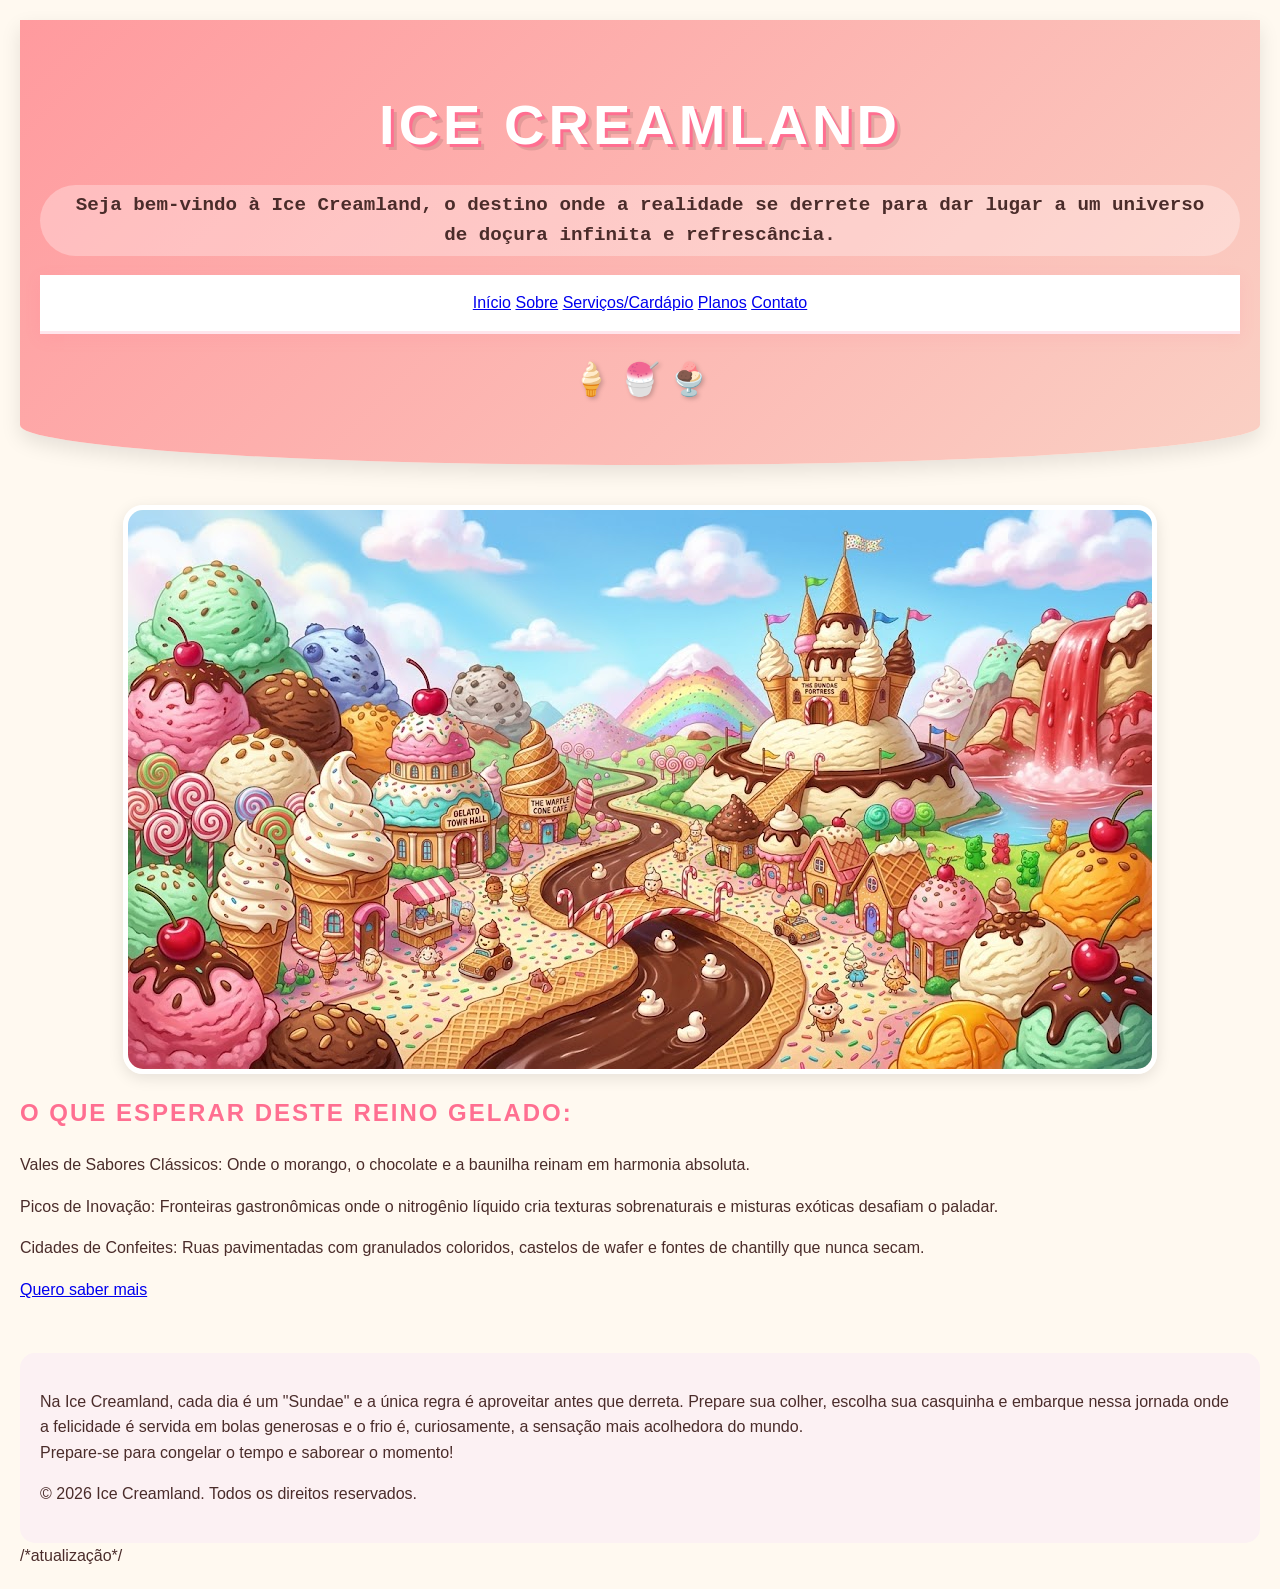
<file: index.html>
<!DOCTYPE html>
<html lang="pt-br">

<head>
    <meta charset="UTF-8">
    <meta name="viewport" content="width=device-width, initial-scale=1.0">
    <title>Ice Creamland</title>
    <link rel="stylesheet" href="style.css">
</head>

<body>

    <header>
        <h1>Ice Creamland</h1>
        <p>Seja bem-vindo à Ice Creamland, o destino onde a realidade se derrete para dar lugar a um universo de doçura infinita e refrescância.</p>

        <nav>
            <a href="index.html">Início</a>
            <a href="sobre.html">Sobre</a>
            <a href="servicos.html">Serviços/Cardápio</a>
            <a href="planos.html">Planos</a>
            <a href="contato.html">Contato</a>
        </nav>
    </header>

    <main>
        <section class="banner">
            <img src="IceCreamland.jpg" alt="sorvetes">
            <h2>O Que Esperar deste Reino Gelado:</h2>
            <p>Vales de Sabores Clássicos: Onde o morango, o chocolate e a baunilha reinam em harmonia absoluta.</p>
            <p>Picos de Inovação: Fronteiras gastronômicas onde o nitrogênio líquido cria texturas sobrenaturais e misturas exóticas desafiam o paladar.</p>
            <p>Cidades de Confeites: Ruas pavimentadas com granulados coloridos, castelos de wafer e fontes de chantilly que nunca secam.</p>
            <a href="servicos.html" class="botao">Quero saber mais</a>
        </section>
    </main>

    <footer>
        <p>Na Ice Creamland, cada dia é um "Sundae" e a única regra é aproveitar antes que derreta. Prepare sua colher, escolha sua casquinha e embarque nessa jornada onde a felicidade é servida em bolas generosas e o frio é, curiosamente, a sensação mais acolhedora do mundo.<br>    

        Prepare-se para congelar o tempo e saborear o momento!</p>
        <p>&copy; 2026 Ice Creamland. Todos os direitos reservados.</p>
    </footer>

</body>
</html>                                                                 
/*atualização*/
</file>
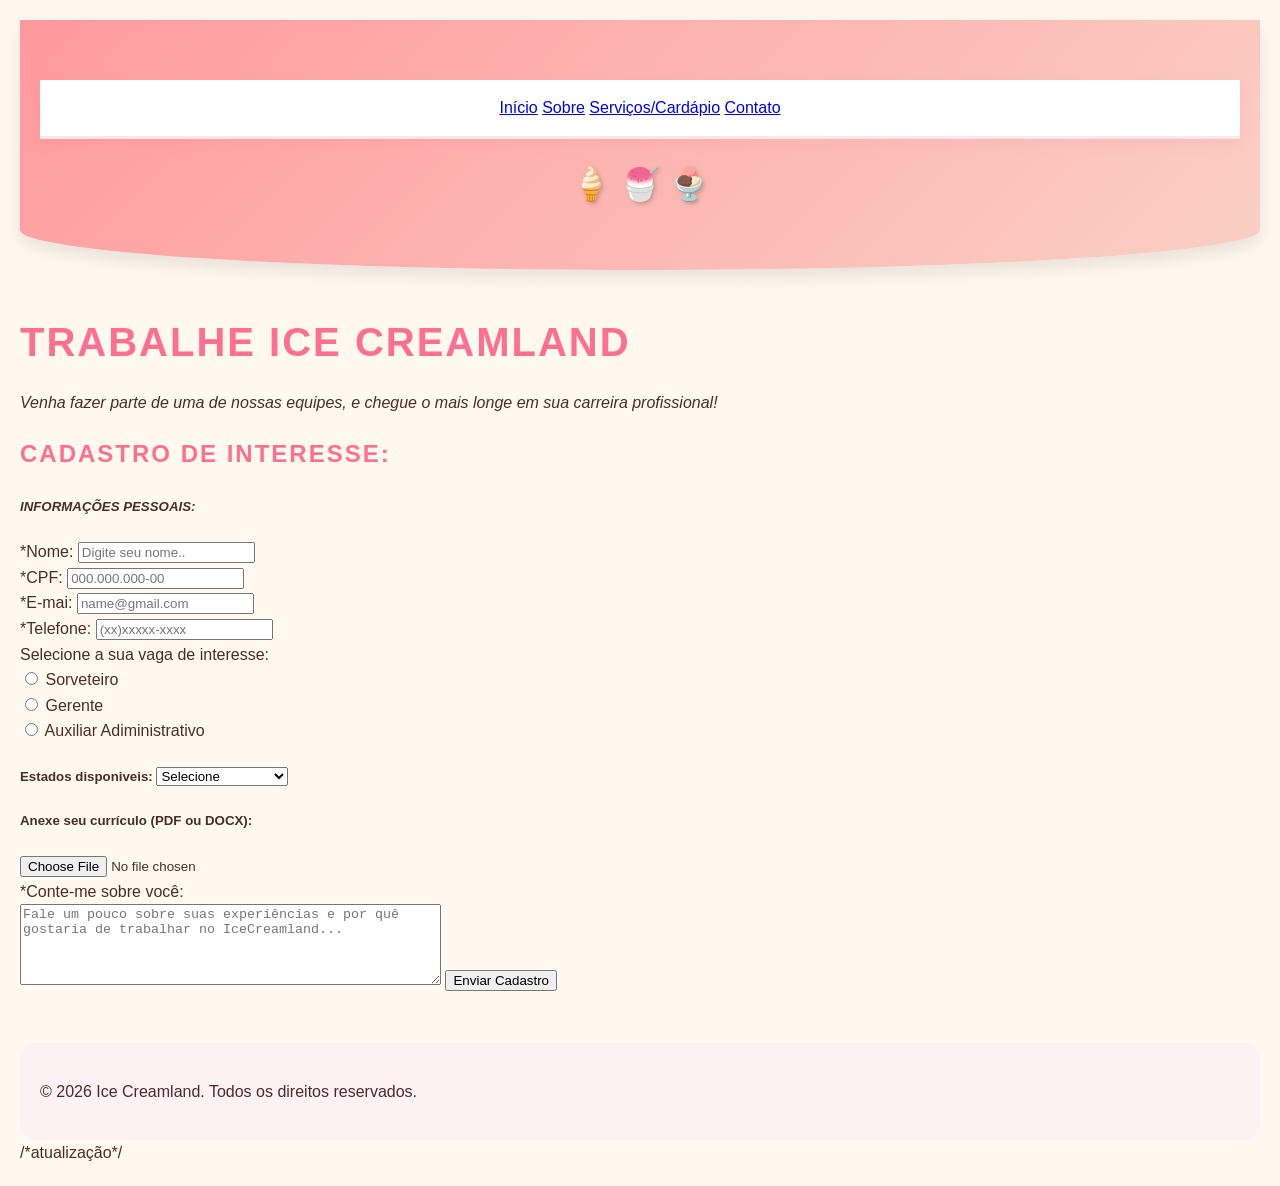
<file: contato.html>
<!DOCTYPE html>
<html lang="en">
<head>
    <meta charset="UTF-8">
    <meta name="viewport" content="width=device-width, initial-scale=1.0">
    <title>Ice Creamland</title>
    <link rel="stylesheet" href="style.css">
</head>

<body>
    <header>
        <nav>
            <a href="index.html">Início</a>
            <a href="sobre.html">Sobre</a>
            <a href="servicos.html">Serviços/Cardápio<a>
            <a href="contato.html">Contato</a>
        </nav>
    </header>
    <h1>Trabalhe Ice Creamland</h1>
    <p><i>Venha fazer parte de uma de nossas equipes, e chegue o mais longe em sua carreira profissional!</i></p>
    <h2>Cadastro de interesse:</h2>
    <h5><i>INFORMAÇÕES PESSOAIS:</i></h5>
        <form action="">
            <label for="name">*Nome: </label>
            <input type="text" id="name" placeholder="Digite seu nome.." required><br>
            
            <label for="cpf">*CPF: </label>
            <input type="text" id="cpf" placeholder="000.000.000-00"required><br>
            
            <label for="email">*E-mai:</label>
            <input type="email" id="email" placeholder="name@gmail.com"><br>
            
            <label for="tel">*Telefone:</label>
            <input type="tel" id="tel" placeholder="(xx)xxxxx-xxxx" required><br>

            <label for="cargos">Selecione a sua vaga de interesse:</label><br>
            <input type="radio" id="mot" name="cargos" value="Motorista">
            <label for="mot">Sorveteiro</label><br>
     
            <input type="radio" id="adm" name="cargos" value="Administrativo">
            <label for="adm">Gerente</label><br>

            <input type="radio" id="log" name="cargos" value="Logística">
            <label for="log">Auxiliar Adiministrativo</label><br>

            <h5>Estados disponiveis:</h5->
            <select name="estados" id="municipio">
                <option value="">Selecione</option>
                <option value="MA">Maranhão</option>
                <option value="PR">Paraná</option>
                <option value="RS">Rio Grande do Sul</option>  
                <option value="SC">Santa Catarina</option>
                <option value="TO">Tocantins</option>
            </select>
            <h5>Anexe seu currículo (PDF ou DOCX):</h5>
            <input type="file" name="curriculo" id="curriculo" accept=".pdf, .docx"><br>
            <label for="sobre">*Conte-me sobre você:</label><br>
            <textarea id="sobre" name="sobre" rows="5" cols="50" placeholder="Fale um pouco sobre suas experiências e por quê gostaria de trabalhar no IceCreamland..." required></textarea>
            <input type="submit" value="Enviar Cadastro"/>
            

        </form>
        <footer>
        <p>&copy; 2026 Ice Creamland. Todos os direitos reservados.</p>
    </footer>
</body>
</html>
/*atualização*/
</file>
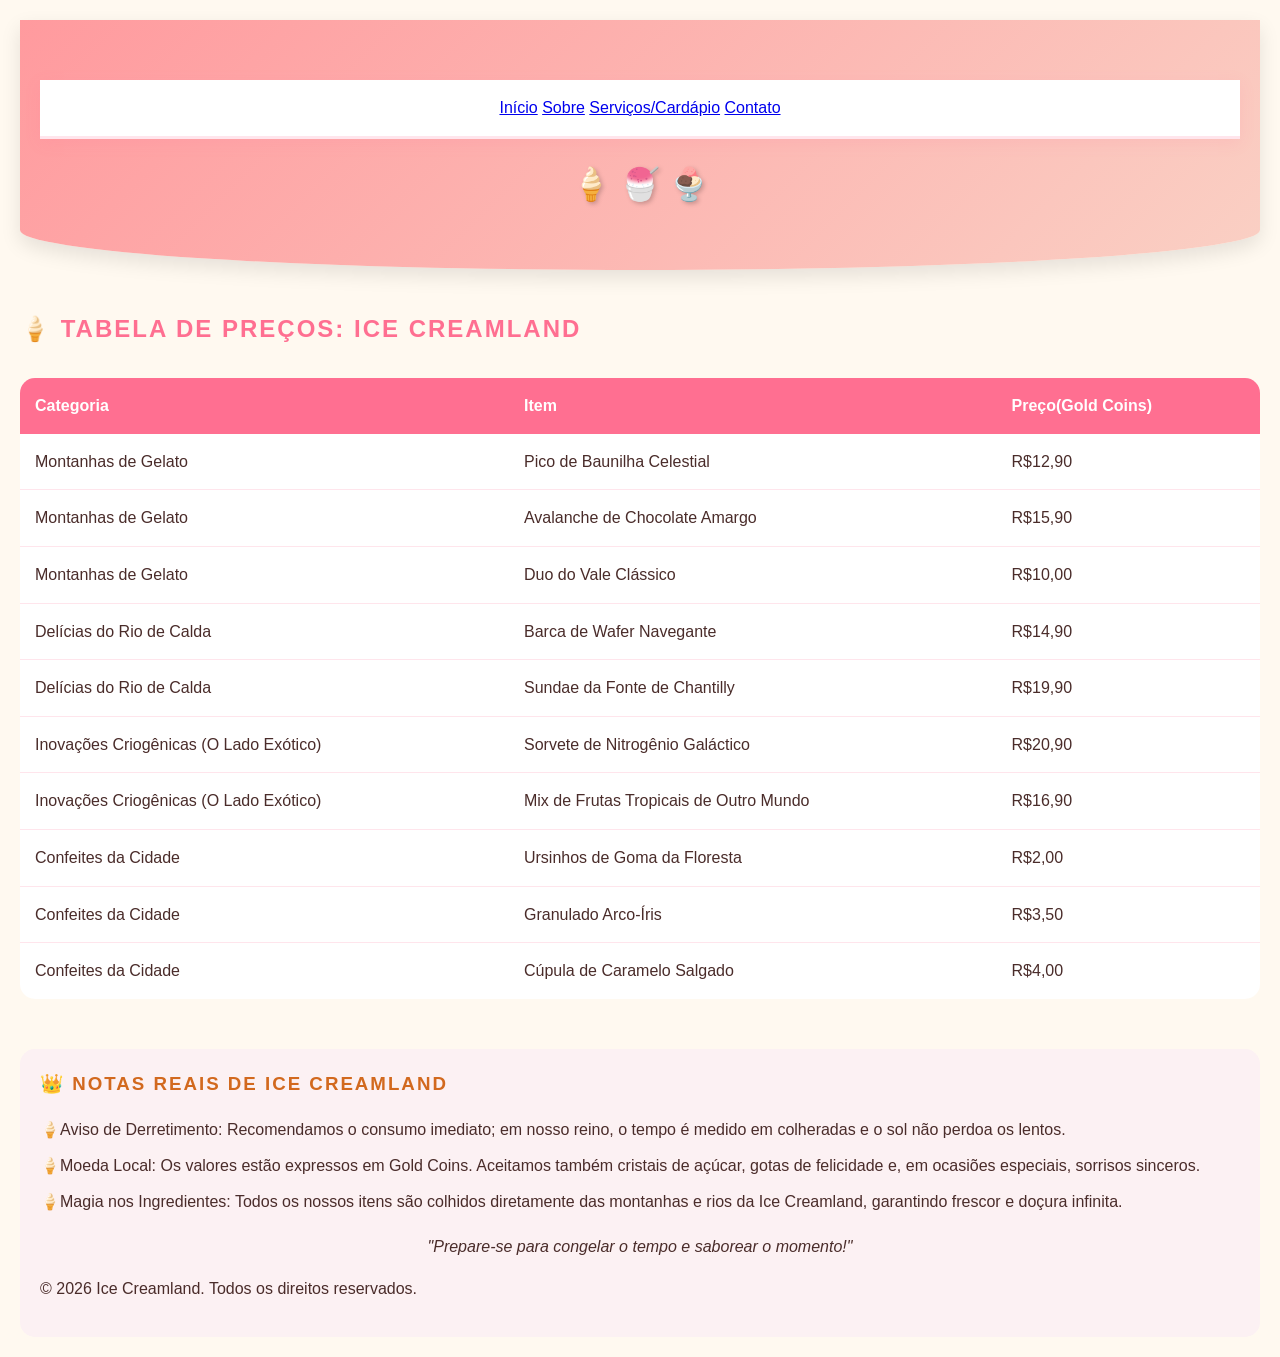
<file: planos.html>
<!DOCTYPE html>
<html lang="pt-br">

<head>
    <meta charset="UTF-8">
    <meta name="viewport" content="width=device-width, initial-scale=1.0">
    <title>Ice Creamland</title>
    <link rel="stylesheet" href="style.css">
</head>

<body>
    <header> 
        <nav>
            <a href="index.html">Início</a>
            <a href="sobre.html">Sobre</a>
            <a href="servicos.html">Serviços/Cardápio<a>
            <a href="contato.html">Contato</a>
        </nav>
    </header>
<main>
    <section>
        <h2>🍦 Tabela de Preços: Ice Creamland</h2>

        <table>
            <thead>
                <tr>
                    <th>Categoria</th>
                    <th>Item</th>
                    <th>Preço(Gold Coins)</th>
                </tr>
            </thead>

            <tbody>
                <tr>
                    <td>Montanhas de Gelato</td>
                    <td>Pico de Baunilha Celestial</td>
                    <td>R$12,90</td>
                </tr>
                <tr>
                    <td>Montanhas de Gelato</td>
                    <td>Avalanche de Chocolate Amargo</td>
                    <td>R$15,90</td>
                </tr>
                <tr>
                    <td>Montanhas de Gelato</td>
                    <td>Duo do Vale Clássico</td>
                    <td>R$10,00</td>
                </tr>
                <tr>
                    <td>Delícias do Rio de Calda</td>
                    <td>Barca de Wafer Navegante</td>
                    <td>R$14,90</td>
                </tr>
                <tr>
                    <td>Delícias do Rio de Calda</td>
                    <td>Sundae da Fonte de Chantilly</td>
                    <td>R$19,90</td>
                </tr>
                <tr>
                    <td>Inovações Criogênicas (O Lado Exótico)</td>
                    <td>Sorvete de Nitrogênio Galáctico</td>
                    <td>R$20,90</td>
                </tr>
                <tr>
                    <td>Inovações Criogênicas (O Lado Exótico)</td>
                    <td>Mix de Frutas Tropicais de Outro Mundo</td>
                    <td>R$16,90</td>
                </tr>
                <tr>
                    <td>Confeites da Cidade</td>
                    <td>Ursinhos de Goma da Floresta</td>
                    <td>R$2,00</td>
                </tr>
                <tr>
                    <td>Confeites da Cidade</td>
                    <td>Granulado Arco-Íris</td>
                    <td>R$3,50</td>
                </tr>
                <tr>
                    <td>Confeites da Cidade</td>
                    <td>Cúpula de Caramelo Salgado</td>
                    <td>R$4,00</td>
                </tr>
            </tbody>
        </table>
    </section>
</main>
</body>
<footer>
    <h3>👑 Notas Reais de Ice Creamland</h3>
    <ul>
    <li>Aviso de Derretimento: Recomendamos o consumo imediato; em nosso reino, o tempo é medido em colheradas e o sol não perdoa os lentos.</li>
    <li>Moeda Local: Os valores estão expressos em Gold Coins. Aceitamos também cristais de açúcar, gotas de felicidade e, em ocasiões especiais, sorrisos sinceros.</li>
    <li>Magia nos Ingredientes: Todos os nossos itens são colhidos diretamente das montanhas e rios da Ice Creamland, garantindo frescor e doçura infinita.</li>
    </ul>
    <p style="text-align: center; font-style: italic; margin-top: 20px;">
        "Prepare-se para congelar o tempo e saborear o momento!"
    </p>
    <p>&copy; 2026 Ice Creamland. Todos os direitos reservados.</p>
</footer>
<html>
</file>
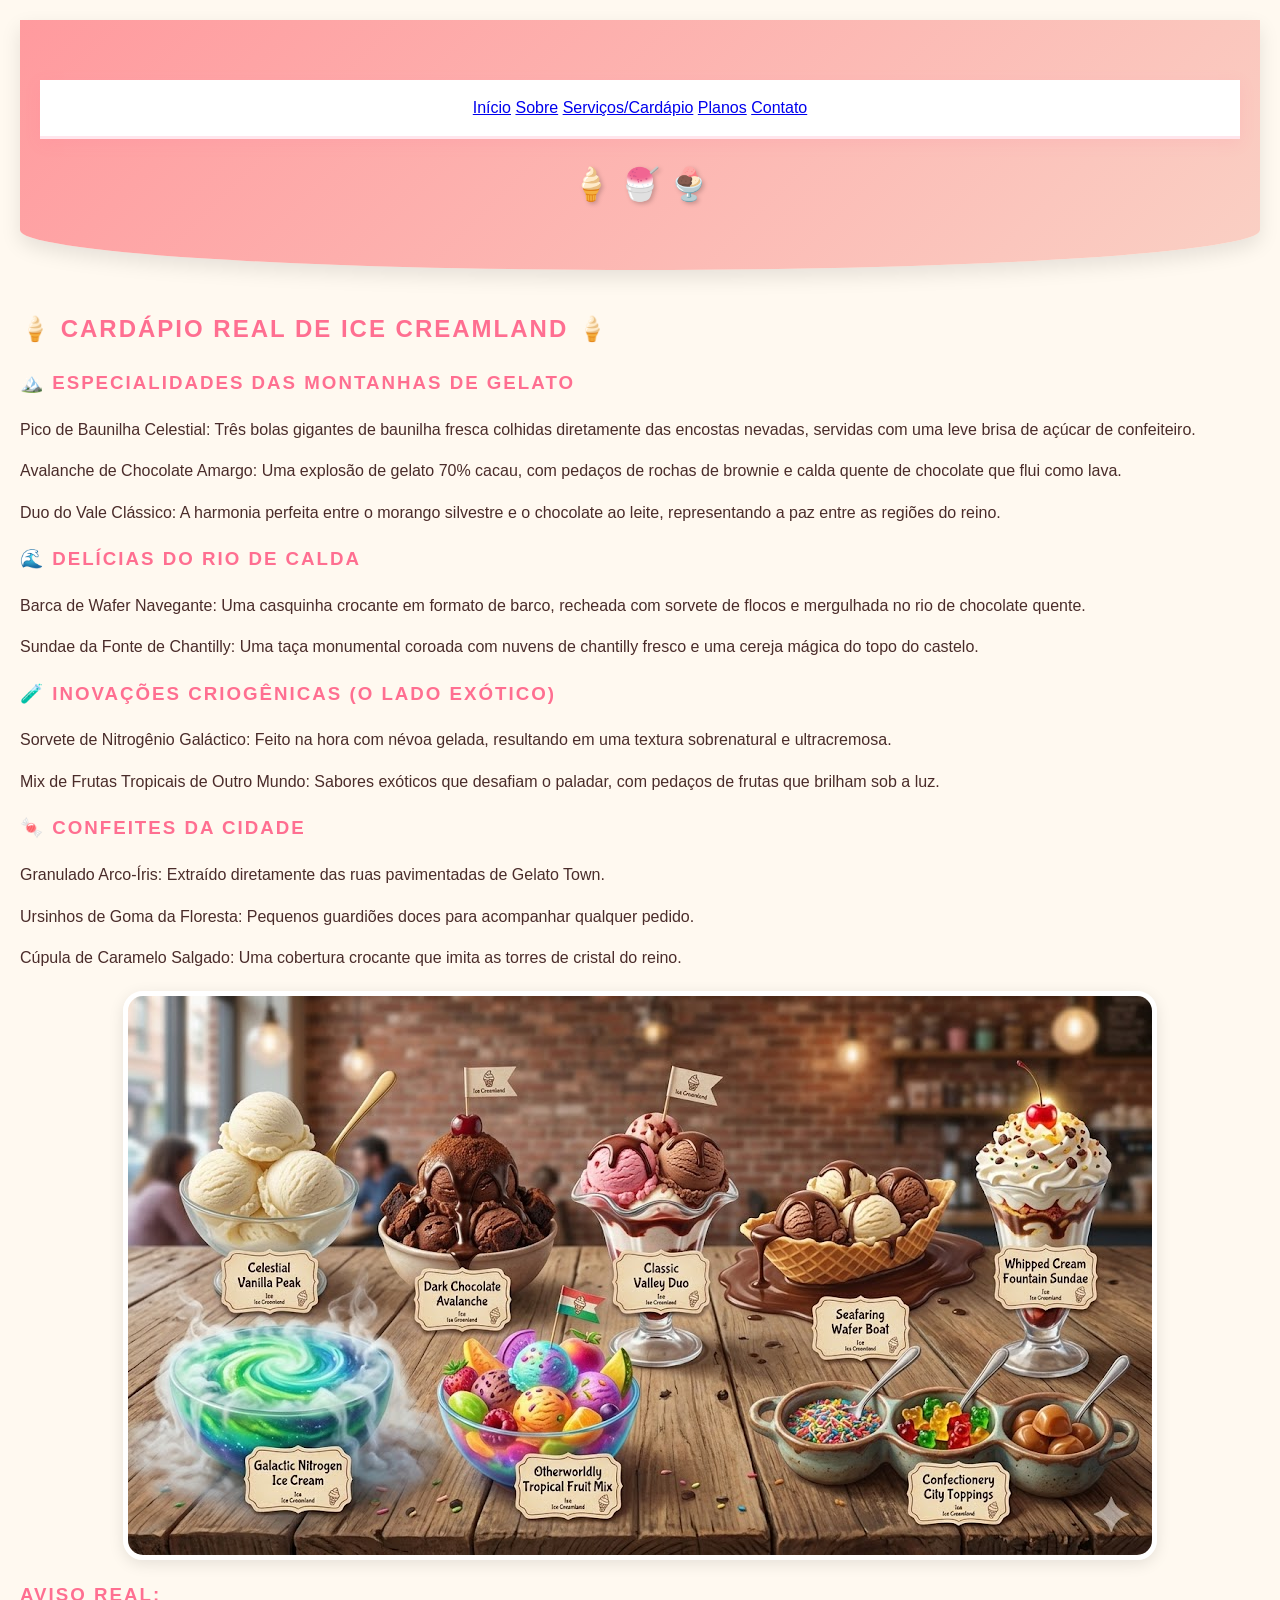
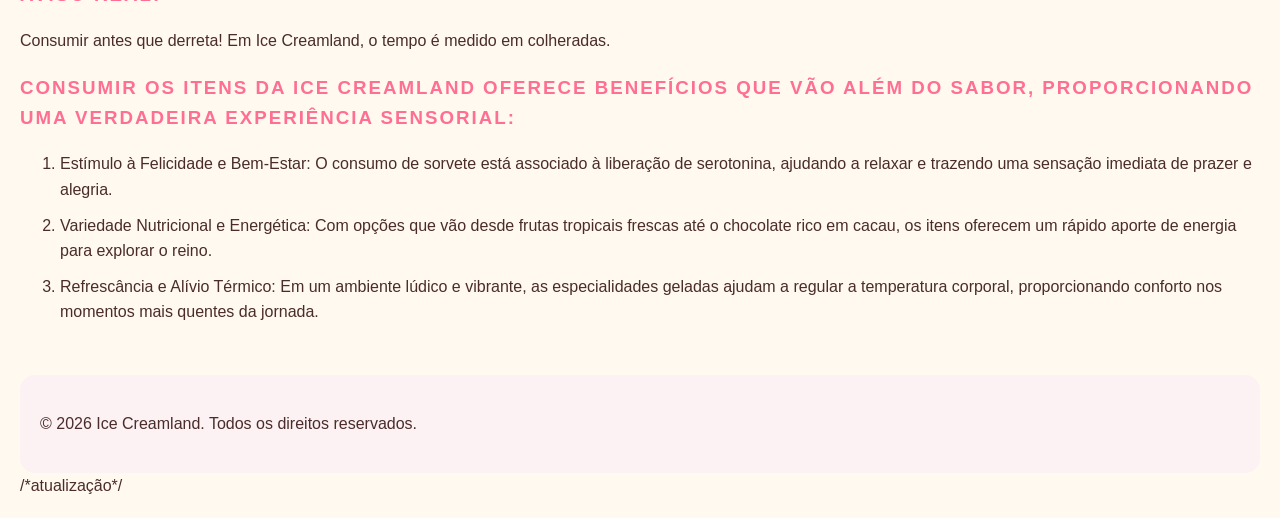
<file: servicos.html>
<!DOCTYPE html>
<html lang="pt-br">

<head>
    <meta charset="UTF-8">
    <meta name="viewport" content="width=device-width, initial-scale=1.0">
    <title>Ice Creamland</title>
    <link rel="stylesheet" href="style.css">
</head>

<body>
    <header>
         <nav>
            <a href="index.html">Início</a>
            <a href="sobre.html">Sobre</a>
            <a href="servicos.html">Serviços/Cardápio</a>
            <a href="planos.html">Planos</a>
            <a href="contato.html">Contato</a>
        </nav>
    </header>
<main>
    <section>
        <h2>🍦 Cardápio Real de Ice Creamland 🍦</h2>

        <article>
            <h3>🏔️ Especialidades das Montanhas de Gelato</h3>
            <p>Pico de Baunilha Celestial: Três bolas gigantes de baunilha fresca colhidas diretamente das encostas nevadas, servidas com uma leve brisa de açúcar de confeiteiro.</p>
            <p>Avalanche de Chocolate Amargo: Uma explosão de gelato 70% cacau, com pedaços de rochas de brownie e calda quente de chocolate que flui como lava.</p>
            <p>Duo do Vale Clássico: A harmonia perfeita entre o morango silvestre e o chocolate ao leite, representando a paz entre as regiões do reino.</p>
            <h3>🌊 Delícias do Rio de Calda</h3>
            <p>Barca de Wafer Navegante: Uma casquinha crocante em formato de barco, recheada com sorvete de flocos e mergulhada no rio de chocolate quente.</p>
            <p>Sundae da Fonte de Chantilly: Uma taça monumental coroada com nuvens de chantilly fresco e uma cereja mágica do topo do castelo.</p>
            <h3>🧪 Inovações Criogênicas (O Lado Exótico)</h3>
            <p>Sorvete de Nitrogênio Galáctico: Feito na hora com névoa gelada, resultando em uma textura sobrenatural e ultracremosa.<p>
            <p>Mix de Frutas Tropicais de Outro Mundo: Sabores exóticos que desafiam o paladar, com pedaços de frutas que brilham sob a luz.</p>
             <h3>🍬 Confeites da Cidade</h3>
            <p>Granulado Arco-Íris: Extraído diretamente das ruas pavimentadas de Gelato Town.<p>
            <p>Ursinhos de Goma da Floresta: Pequenos guardiões doces para acompanhar qualquer pedido.</p>
            <p>Cúpula de Caramelo Salgado: Uma cobertura crocante que imita as torres de cristal do reino.</p>
        </article>

        <article>
            <img src="IceCreamlandMenu.jpg" alt="IceCreamMenu">
            <h3>Aviso Real: </h3>
            <p>Consumir antes que derreta! Em Ice Creamland, o tempo é medido em colheradas.</p>
        </article>
        <h3>Consumir os itens da Ice Creamland oferece benefícios que vão além do sabor, proporcionando uma verdadeira experiência sensorial:</h3>
        <ol>
            <li>Estímulo à Felicidade e Bem-Estar: O consumo de sorvete está associado à liberação de serotonina, ajudando a relaxar e trazendo uma sensação imediata de prazer e alegria.</li>
            <li>Variedade Nutricional e Energética: Com opções que vão desde frutas tropicais frescas até o chocolate rico em cacau, os itens oferecem um rápido aporte de energia para explorar o reino.</li>
            <li>Refrescância e Alívio Térmico: Em um ambiente lúdico e vibrante, as especialidades geladas ajudam a regular a temperatura corporal, proporcionando conforto nos momentos mais quentes da jornada.</li>
            
        </ol>
    </section>
</main>
<footer>
    <p>&copy; 2026 Ice Creamland. Todos os direitos reservados.</p>
</footer>

</body>
</html>  
/*atualização*/
</file>
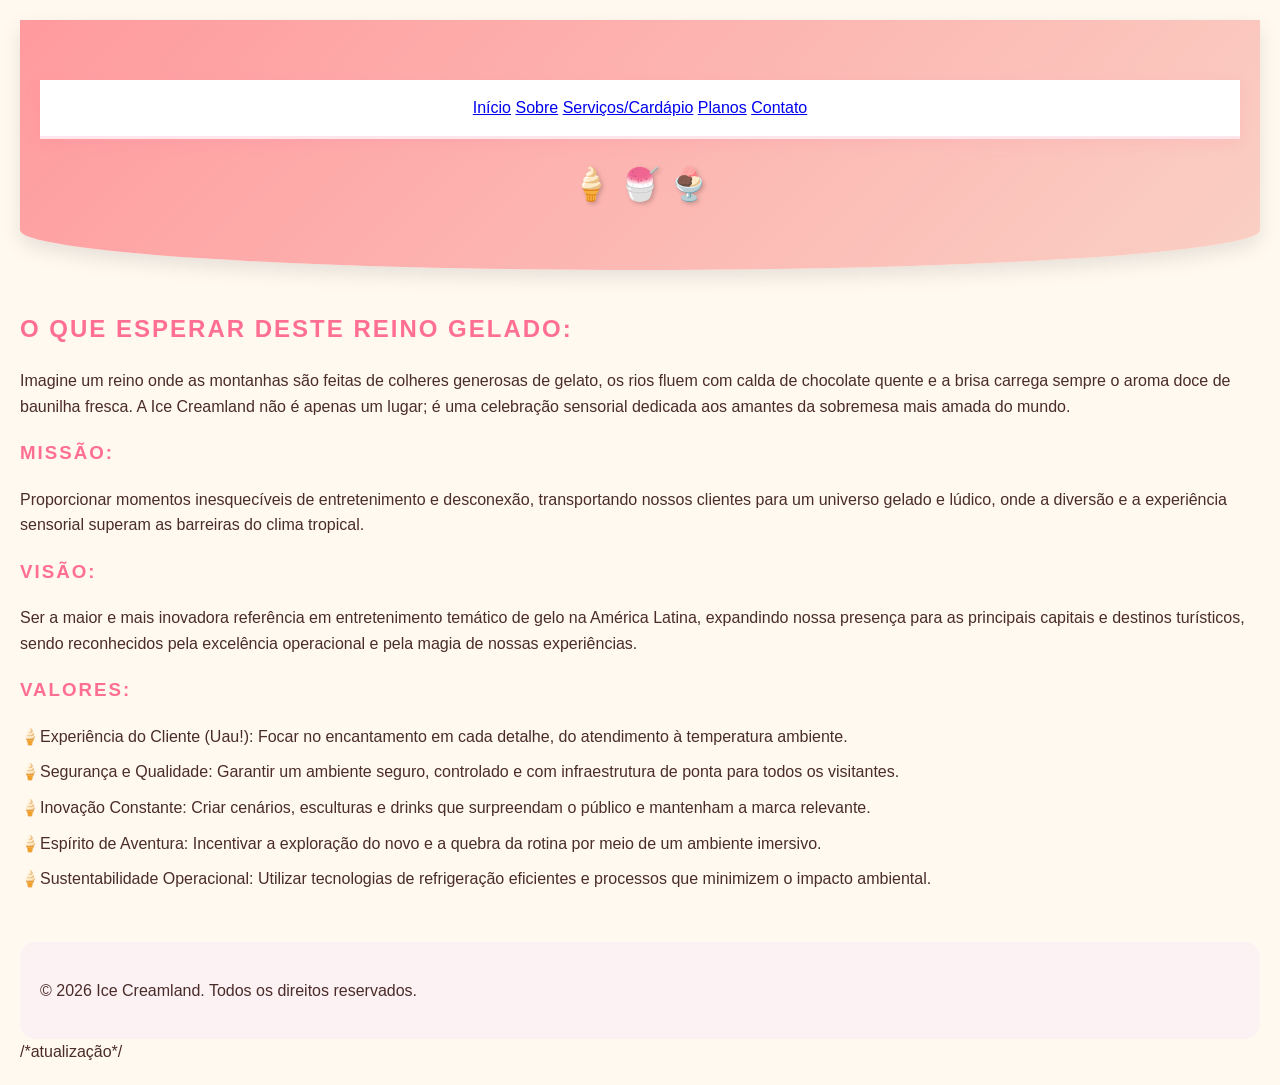
<file: sobre.html>
<!DOCTYPE html>
<html lang="pt-br">

<head>
    <meta charset="UTF-8">
    <meta name="viewport" content="width=device-width, initial-scale=1.0">
    <title>Ice Creamland</title>
    <link rel="stylesheet" href="style.css">
</head>

<body>
    <header> <nav>
            <a href="index.html">Início</a>
            <a href="sobre.html">Sobre</a>
            <a href="servicos.html">Serviços/Cardápio</a>
            <a href="planos.html">Planos</a>
            <a href="contato.html">Contato</a>
        </nav>
    </header>
    <h2>O Que Esperar deste Reino Gelado:</h2>
    <p>Imagine um reino onde as montanhas são feitas de colheres generosas de gelato, os rios fluem com calda de chocolate quente e a brisa carrega sempre o aroma doce de baunilha fresca. A Ice Creamland não é apenas um lugar; é uma celebração sensorial dedicada aos amantes da sobremesa mais amada do mundo. </p>
    <h3>
        Missão:
    </h3>
    <p>Proporcionar momentos inesquecíveis de entretenimento e desconexão, transportando nossos clientes para um universo gelado e lúdico, onde a diversão e a experiência sensorial superam as barreiras do clima tropical.</p>
    <h3>
        Visão:
    </h3>
    <p>Ser a maior e mais inovadora referência em entretenimento temático de gelo na América Latina, expandindo nossa presença para as principais capitais e destinos turísticos, sendo reconhecidos pela excelência operacional e pela magia de nossas experiências.</p>
    <h3>Valores:</h3>
    <ul>
        <li>
            Experiência do Cliente (Uau!): Focar no encantamento em cada detalhe, do atendimento à temperatura ambiente.
        </li>
        <li>
            Segurança e Qualidade: Garantir um ambiente seguro, controlado e com infraestrutura de ponta para todos os visitantes.
        </li>
        <li>
           Inovação Constante: Criar cenários, esculturas e drinks que surpreendam o público e mantenham a marca relevante.
        </li>
        <li>
          Espírito de Aventura: Incentivar a exploração do novo e a quebra da rotina por meio de um ambiente imersivo.
        </li>
        <li>
           Sustentabilidade Operacional: Utilizar tecnologias de refrigeração eficientes e processos que minimizem o impacto ambiental.
        </li>
    </ul>
    <footer>
        <p>&copy; 2026 Ice Creamland. Todos os direitos reservados.</p>
    </footer>
</body>
</html>
/*atualização*/
</file>
<file: style.css>
/* Configurações Gerais */
body {
    font-family: 'Segoe UI', Tahoma, Geneva, Verdana, sans-serif;
    background-color: #fff9f0; /* Creme suave */
    color: #4a2c2a; /* Marrom chocolate */
    line-height: 1.6;
    margin: 0;
    padding: 20px;
}

.container {
    max-width: 900px;
    margin: 0 auto;
    background: #ffffff;
    padding: 40px;
    border-radius: 30px;
    box-shadow: 0 10px 30px rgba(0,0,0,0.05);
}

/* Títulos */
h1, h2, h3 {
    text-align: none;
    color: #ff6f91; /* Rosa morango */
    text-transform: uppercase;
    letter-spacing: 2px;
}

h1 {
    font-size: 2.5rem;
    margin-bottom: 10px;
}

/* Estilização da Tabela */
table {
    width: 100%;
    border-collapse: separate;
    border-spacing: 0;
    margin: 30px 0;
    border-radius: 15px;
    overflow: hidden;
}

th {
    background-color: #ff6f91;
    color: white;
    padding: 15px;
    text-align: left;
}

td {
    padding: 15px;
    border-bottom: 1px solid #ffe5ec;
    background-color: #fff;
}

tr:last-child td {
    border-bottom: none;
}

tr:hover td {
    background-color: #fff0f3; /* Destaque ao passar o mouse */
}

/* Imagens */
img {
    display: block;
    max-width: 100%;
    height: auto;
    border-radius: 20px;
    margin: 20px auto;
    border: 5px solid #fff;
    box-shadow: 0 4px 15px rgba(0,0,0,0.1);
}

/* Rodapé e Listas */
footer {
    margin-top: 50px;
    padding: 20px;
    background-color: #fcf1f3;
    border-radius: 15px;
}

footer h3 {
    color: #d2691e; /* Caramelo */
    margin-top: 0;
}

ul {
    list-style-type: "🍦"; /* Marcador de sorvete personalizado */
    padding-left: 20px;
}

li {
    margin-bottom: 10px;
}

/* Estilo do Texto de Destaque */
.tagline {
    text-align: center;
    font-style: italic;
    font-weight: bold;
    color: #ff6f91;
    margin-top: 30px;
}

/* Responsividade para Celulares */
@media (max-width: 600px) {
    .container {
        padding: 20px;
    }
    
    th, td {
        padding: 10px;
        font-size: 14px;
    }
}
/* Estilização do Header */
header {
    background: linear-gradient(135deg, #ff9a9e 0%, #fad0c4 100%); /* Gradiente tom de morango/creme */
    padding: 60px 20px;
    text-align: center;
    border-radius: 0 0 50% 50% / 20px 20px 40px 40px; /* Efeito levemente arredondado na base */
    box-shadow: 0 8px 20px rgba(0, 0, 0, 0.1);
    margin-bottom: 40px;
    position: relative;
    overflow: hidden;
}

/* Título Principal */
header h1 {
    font-family: 'Arial Black', Gadget, sans-serif;
    font-size: 3.5rem;
    color: #ffffff;
    text-shadow: 3px 3px 0px #ff6f91, 6px 6px 0px rgba(0,0,0,0.1);
    margin: 0;
    letter-spacing: 4px;
    text-transform: uppercase;
}

/* Subtítulo ou Slogan */
header p {
    font-family: 'Courier New', Courier, monospace;
    font-size: 1.2rem;
    color: #4a2c2a;
    margin-top: 15px;
    font-weight: bold;
    background: rgba(255, 255, 255, 0.3);
    display: inline-block;
    padding: 5px 20px;
    border-radius: 50px;
}

/* Decoração Extra (Opcional: Gotas de sorvete derretendo) */
header::after {
    content: "🍦 🍧 🍨";
    display: block;
    font-size: 2rem;
    margin-top: 20px;
    filter: drop-shadow(2px 2px 2px rgba(0,0,0,0.2));
}

/* Responsividade para telas menores */
@media (max-width: 768px) {
    header h1 {
        font-size: 2.2rem;
    }
    header {
        padding: 40px 15px;
    }
}
/* Estilização da Barra de Navegação Refinada */
nav {
    background-color: #ffffff;
    padding: 15px 0;
    position: sticky;
    top: 0;
    z-index: 1000;
    /* Sombra em tom de rosa suave para eliminar o azul */
    box-shadow: 0 4px 15px rgba(255, 111, 145, 0.12); 
    border-bottom: 3px solid #ffe5ec; /* Rosa bem clarinho */
}

nav ul {
    list-style: none;
    margin: 0;
    padding: 0;
    display: flex;
    justify-content: center;
    gap: 30px;
}

nav ul li a {
    text-decoration: none;
    color: #ff6f91; /* Rosa Morango */
    font-weight: 700;
    font-size: 1.1rem;
    text-transform: uppercase;
    transition: all 0.3s ease;
    padding: 10px 20px;
    border-radius: 25px;
}

/* Efeito Hover (Ao passar o mouse) */
nav ul li a:hover {
    background-color: #ff6f91;
    color: #ffffff;
    box-shadow: 0 4px 12px rgba(255, 111, 145, 0.3);
    transform: translateY(-3px);
}

/* Item de Destaque (Botão de Ação) */
.nav-special {
    background-color: #fff0f3;
    border: 2px solid #ff6f91;
}

.nav-special:hover {
    background-color: #ff4d79; /* Rosa mais intenso no hover */
    border-color: #ff4d79;
}

/* Ajuste para dispositivos móveis */
@media (max-width: 600px) {
    nav ul {
        gap: 10px;
    }
    nav ul li a {
        font-size: 0.85rem;
        padding: 8px 12px;
        text-decoration: none;
    }

}
</file>
